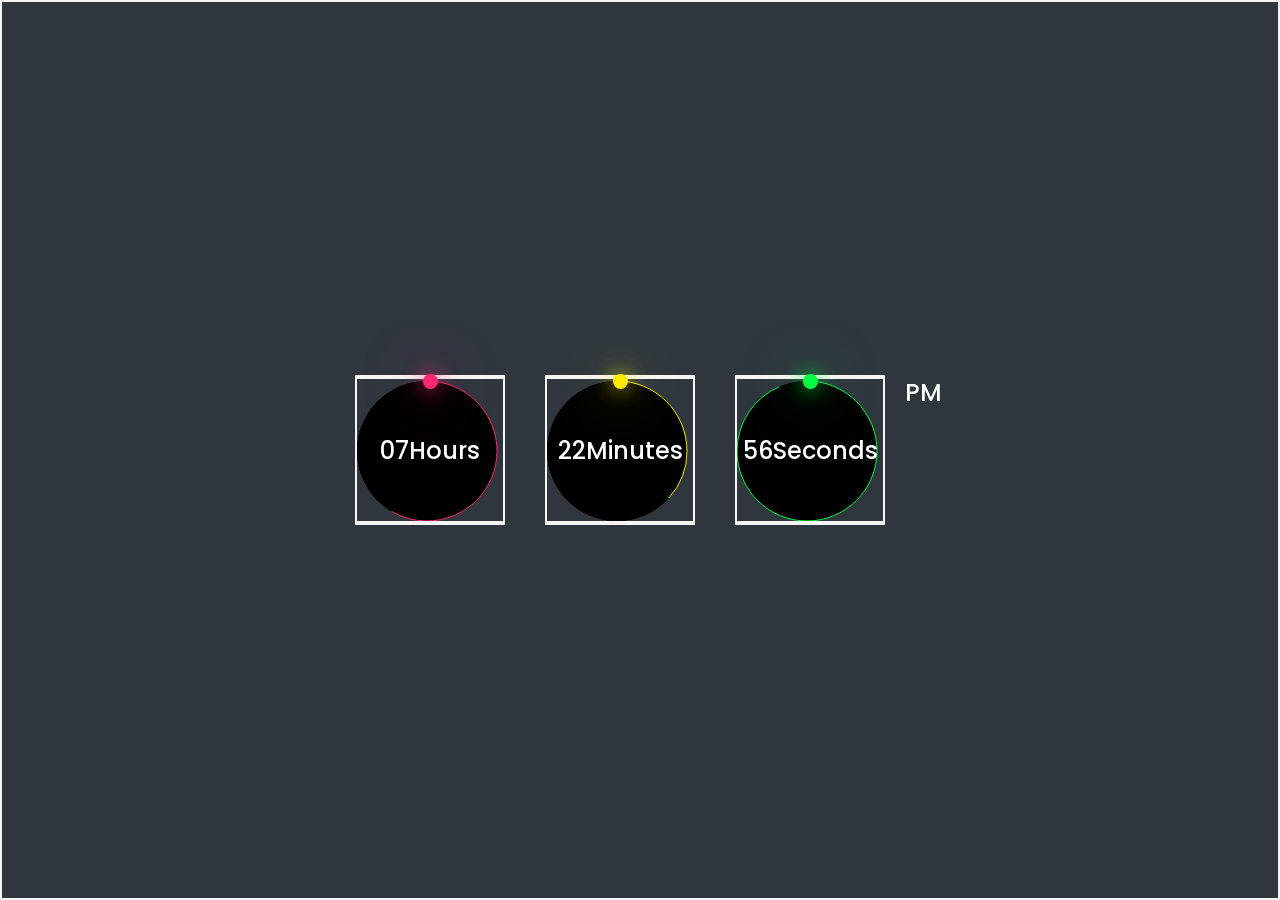
<file: digital clock/index.html>
<!DOCTYPE html>
<html lang="en">
<head>
    <meta charset="UTF-8">
    <meta http-equiv="x-UA-Compatible" content="IE=edge">
    <meta name="viewport" content=" width=device-width ,initial-scale=1.0">
    <title>Digital Clock</title>
    <link rel="stylesheet " href="style.css">
    <script type="text/javascript" src="script.js"></script>
</head>
<body>
    <div class="container">
        <div id="time">
            <div class="circle" style="--color:#ff2972">
                <div class="dots h_dot"></div>
                <svg>
                    <circle cx="70" cy="70" r="70"></circle>
                    <circle cx="70" cy="70" r="70" id="hh"></circle>
                </svg>
                <div id="hours">00</div>
            </div>
            <div class="circle" style="--color:#fee800">
                <div class="dots m_dot"></div>
                <svg>
                    <circle cx="70" cy="70" r="70"></circle>
                    <circle cx="70" cy="70" r="70" id="mm"></circle>
                </svg>
                <div id="minutes">00</div>
            </div>
            <div class="circle" style="--color:#04fc43">
            <div class="dots s_dot"></div>
                <svg>
                    <circle cx="70" cy="70" r="70"></circle>
                    <circle cx="70" cy="70" r="70" id="ss"></circle>
                </svg>
                <div id="seconds">00</div>
            </div>
                <div class="ap">
                <div id="ampm">AM</div> 
                </div>
            </div>
        </div>
    
      </body>

    
</html>
</file>
<file: digital clock/style.css>
@import url('https://fonts.googleapis.com/css2?family=Poppins:wght@100:300;400;500;600;700;800;900&display=swap');

*{
    
    margin:0;
    padding:0;
    box-sizing: border-box;
    font-family: 'Poppins',sans-serif;
}
.container
{
    width:100%;
    min-height: 100vh;
    display:flex;
    justify-content: center;
    align-items: center;
    background: #2f363e;
    border:2px solid whitesmoke;

}
#time
{
    display: flex;
    gap:40px;
    color:#fff;
}
#time .circle
{
    position: relative;
    width: 150px;
    height: 150px;
    display: flex;
    justify-content: center;
    align-items: center;
    border:2px solid whitesmoke;


}
#time .circle svg
{

position:relative;
width:150px;
height: 150px;
transform: rotate(270deg);
border:2px solid whitesmoke;

}
#time.circle svg circle{
    width:100%;
    height: 100px;
    fill:transparent;
    stroke: #191919;
    stroke-width: 4px;
    transform:translate(5px,5px)
    
}

#time .circle svg circle:nth-child(2)
{
      stroke: var(--color);
      stroke-dasharray: 440;
}
#time div
{
   position:absolute;
   text-align: center;
   font-size: 1.5rem;
   font-weight: 500;
   

}
#time div span
{
    position: absolute;
    transform: translate(-50%,0px);
    font-size: 0.5 rem;
    font-weight: 300;
    letter-spacing: 0.1rem;
    text-transform: uppercase;
}

#time .ap
{
    position: relative;
    font-size: 1rem;
    transform: translate(-20px);

}
.dots
{
    position: absolute;
    width: 100%;
    height:100%;
    display:flex;
    justify-content: center;
    z-index:10;
}
.dots::before
{
    content:'';
    position: absolute;
    top:-3px;
    width:15px;
    height: 15px;
    background: var(--color);
    border-radius: 50%;
    box-shadow:0 0 20px  var(--color),0 0 60px var(--color) ;
       
}
</file>
